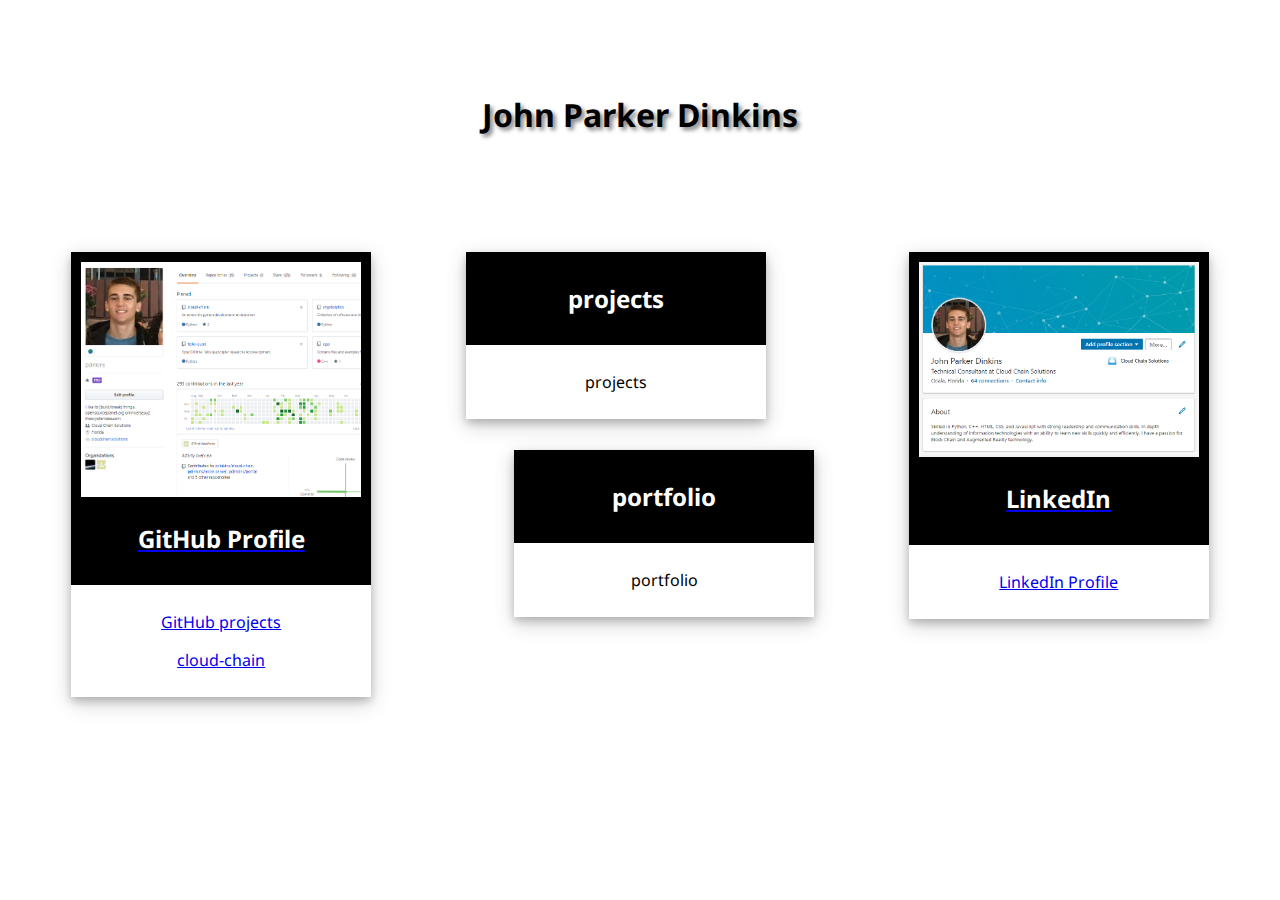
<file: johnparkerdinkins.com/index.html>
<!DOCTYPE html>
<html lang="en">
<head>
        <!-- Global site tag (gtag.js) - Google Analytics -->
    <script async src="https://www.googletagmanager.com/gtag/js?id=UA-146449998-1"></script>
    <script>
    window.dataLayer = window.dataLayer || [];
    function gtag(){dataLayer.push(arguments);}
    gtag('js', new Date());
    
    gtag('config', 'UA-146449998-1');
    </script>
    <meta charset="UTF-8">
    <meta name="viewport" content="width=device-width, initial-scale=1.0">
    <meta http-equiv="X-UA-Compatible" content="ie=edge">
    <meta title="John Parker Dinkins">
    <meta name="og:title" property="og:title" content="John Parker Dinkins">
    <meta name="og:type" property="og:type" content="personal">
    <meta name="og:url" property="og:url" content="http://johnparkerdinkins.com">
    <meta name="og:image" property="or:image" content="">
    <meta name="description" content="John Parker Dinkins">
    <meta name="keywords" content="john,parker,dinkins,portfolio,projects,research,blog">
    <meta name="author" content="jpd">
    <meta name="linkedin" content="https://www.linkedin.com/in/john-parker-dinkins-b57918155/">
    <meta name="github" content="https://github.com/pdinkins">
    <title>John Parker Dinkins</title>
    <link rel="stylesheet" href="style/main.css">
    <link href="https://fonts.googleapis.com/css?family=Noto+Sans&display=swap" rel="stylesheet">
</head>
<body>
    <div class="mainheader">
        <h1>John Parker Dinkins</h1>
    </div>
    <div class="projects">
        <a href="https://github.com/pdinkins">
        <div class="card">
            <div class="header">
                <img src="github.PNG" alt="github pdinkins" style="width: 100%">
                <h2 alt="github projects">GitHub Profile</h2>
            </div>
            <div class="container">
                <p><a alt="github projects pdinkins" href="https://github.com/pdinkins?tab=repositories">GitHub projects</a></p>
                <p><a alt="cloud-chain" href="https://github.com/pdinkins/cloud-chain">cloud-chain</a></p>
            </div>
        </div>
        </a>
    </div>
    <div class="portfolio">
        <a href="https://www.linkedin.com/in/john-parker-dinkins-b57918155/">
        <div class="card">
            <div class="header">
                <img alt="linkedin profile" src="linkedin.PNG" style="width: 100%">
                <h2>LinkedIn</h2>
            </div>
            <div class="container">
                <p><a href="https://www.linkedin.com/in/john-parker-dinkins-b57918155/">LinkedIn Profile</a></p>
            </div>
        </div>
        </a>
    </div>
    <div class="projects">
        <div class="card">
            <div class="header">
                <h2>projects</h2>
            </div>
            <div class="container">
                <p>projects</p>
            </div>
        </div>
    </div>
    <div class="portfolio">
        <div class="card">
            <div class="header">
                <h2>portfolio</h2>
            </div>
            <div class="container">
                <p>portfolio</p>
            </div>
        </div>
    </div>
</body>
</html>
</file>
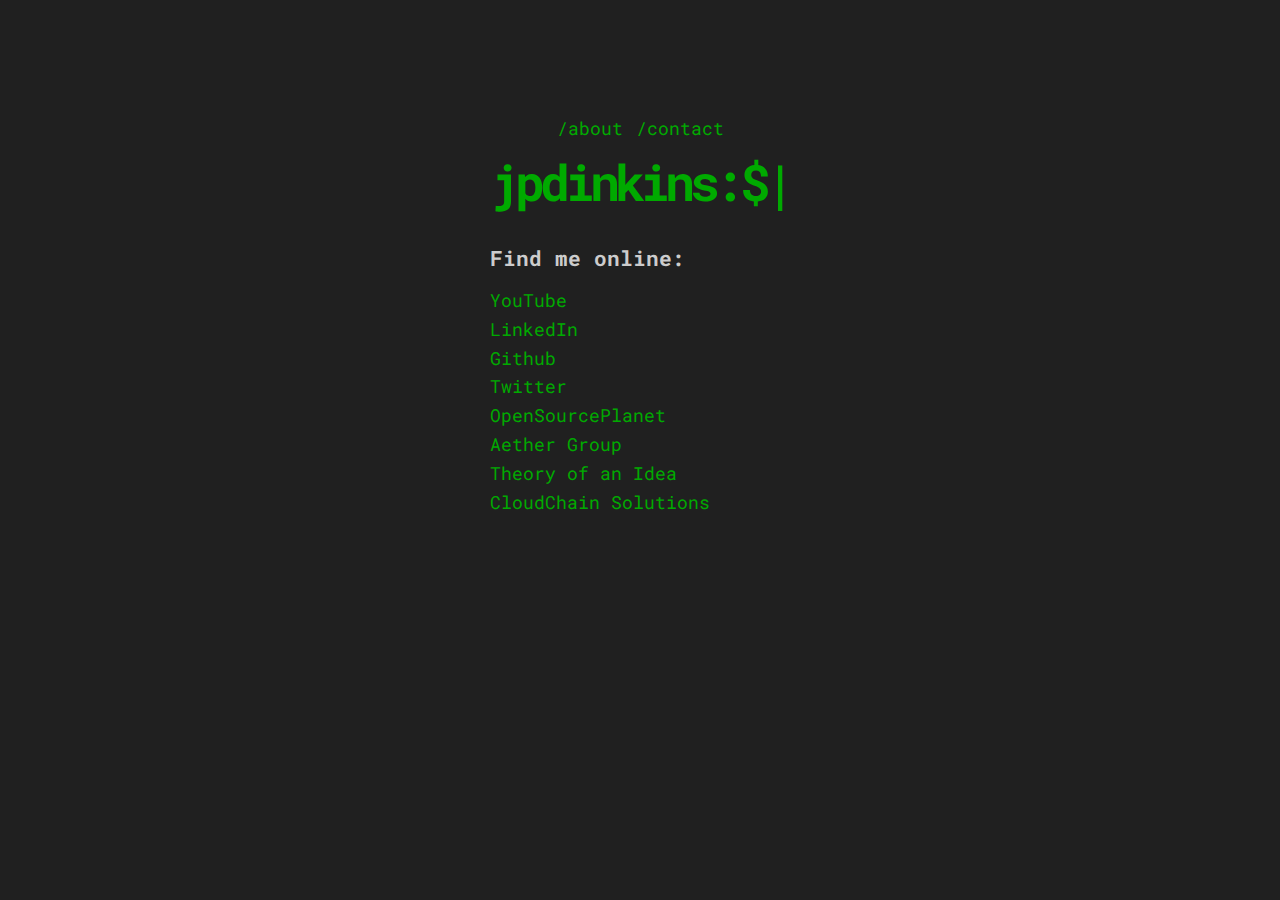
<file: new/index.html>
<!DOCTYPE html>
<html lang="en">
<head>
    <!-- Global site tag (gtag.js) - Google Analytics -->
    <script async src="https://www.googletagmanager.com/gtag/js?id=G-1CV5C67G96"></script>
    <script>
    window.dataLayer = window.dataLayer || [];
    function gtag(){dataLayer.push(arguments);}
    gtag('js', new Date());

    gtag('config', 'G-1CV5C67G96');
    </script>
    <meta charset="UTF-8">
    <meta name="viewport" content="width=device-width, initial-scale=1.0">
    <meta http-equiv="X-UA-Compatible" content="ie=edge">
    <meta title="Parker Dinkins">
    <meta name="og:title" property="og:title" content="Parker Dinkins">
    <meta name="og:type" property="og:type" content="personal">
    <meta name="og:url" property="og:url" content="http://parkerdinkins.com">
    <meta name="og:image" property="or:image" content="">
    <meta name="description" content="John Parker Dinkins">
    <meta name="keywords" content="john,parker,dinkins,portfolio,projects,research,blog">
    <meta name="author" content="jpd">
    <meta name="linkedin" content="https://www.linkedin.com/in/john-parker-dinkins-b57918155/">
    <meta name="github" content="https://github.com/pdinkins">
    <meta name="twitter" content="https://twitter.com/ParkerDinkins">
    <link rel="stylesheet" href="css/style.css">
    <title>Parker Dinkins</title>
</head>
<body>
    <div class="container">
        <nav>
            <ul>
                <li id="about">/about</li>
                <li id="contact">/contact</li>
            </ul>
        </nav>
        <main>
            <h1>jpdinkins:$<span class="cursor">|</span></h1>
            <h3>Find me online:</h3>
            <ul>
                <li>
                    <a href="https://www.youtube.com/channel/UCsti8bBO_dNopxhyuDnZn-w" target="_blank">YouTube</a>
                </li>
                <li>
                    <a href="https://www.linkedin.com/in/john-parker-dinkins-b57918155/" target="_blank">LinkedIn</a>
                </li>
                <li>
                    <a href="https://github.com/pdinkins" target="_blank">Github</a>
                </li>
                <li>
                    <a href="https://twitter.com/ParkerDinkins" target="_blank">Twitter</a>
                </li>
                <li>
                    <a href="http://opensourceplanet.org" target="_blank">OpenSourcePlanet</a>
                </li>
                <li>
                    <a href="http://aethergroup.net" target="_blank">Aether Group</a>
                </li>
                <li>
                    <a href="http://theoryofanidea.com" target="_blank">Theory of an Idea</a>
                </li>
                <li>
                    <a href="http://cloudchain.solutions" target="_blank">CloudChain Solutions</a>
                </li>
            </ul>
        </main>
    </div>
    <div class="hidden">
        <div id="about-content">
            <h2>about-me:$<span class="cursor">|</span></h2>
            <p>My name is Parker Dinkins and I have been playing with computers for over fifteen years.
                I started getting serious about learning how to code in 2017.</p>
                <br>
            <p>I started by learning HTML and CSS so that I could create websites. I then went on to learn Python which is my favorite language.
                I learned Javascript in an internet programming class and learned that I really love Python after learning C++ for a Data Structures and Algorithms class.</p>
                <br>
            <p>I consider myself a hacker and a futurist. I love exploring topics like data sovereignty, crypto-currencies and the metaverse. I'm interested in studying
                how humans interact with technology and how technology interacts with humans. There is a clear two way relationship between technology and people and I hope to 
                shed some light on the subject throughout my lifetime by documenting my journey as I go down the rabbit hole.
            </p>
          </div>
        <div id="contact-content">
            <h2>contact-me:$<span class="cursor">|</span></h2>
            <p>reach out and lets talk</p>
            <ul>
                <li>Email: parkerdinkins@gmail.com</li>
            </ul>
        </div>
    </div>
    <script src="js/windbox.bundle.js"></script>
    <script src="js/main.js"></script>
</body>
</html>
</file>
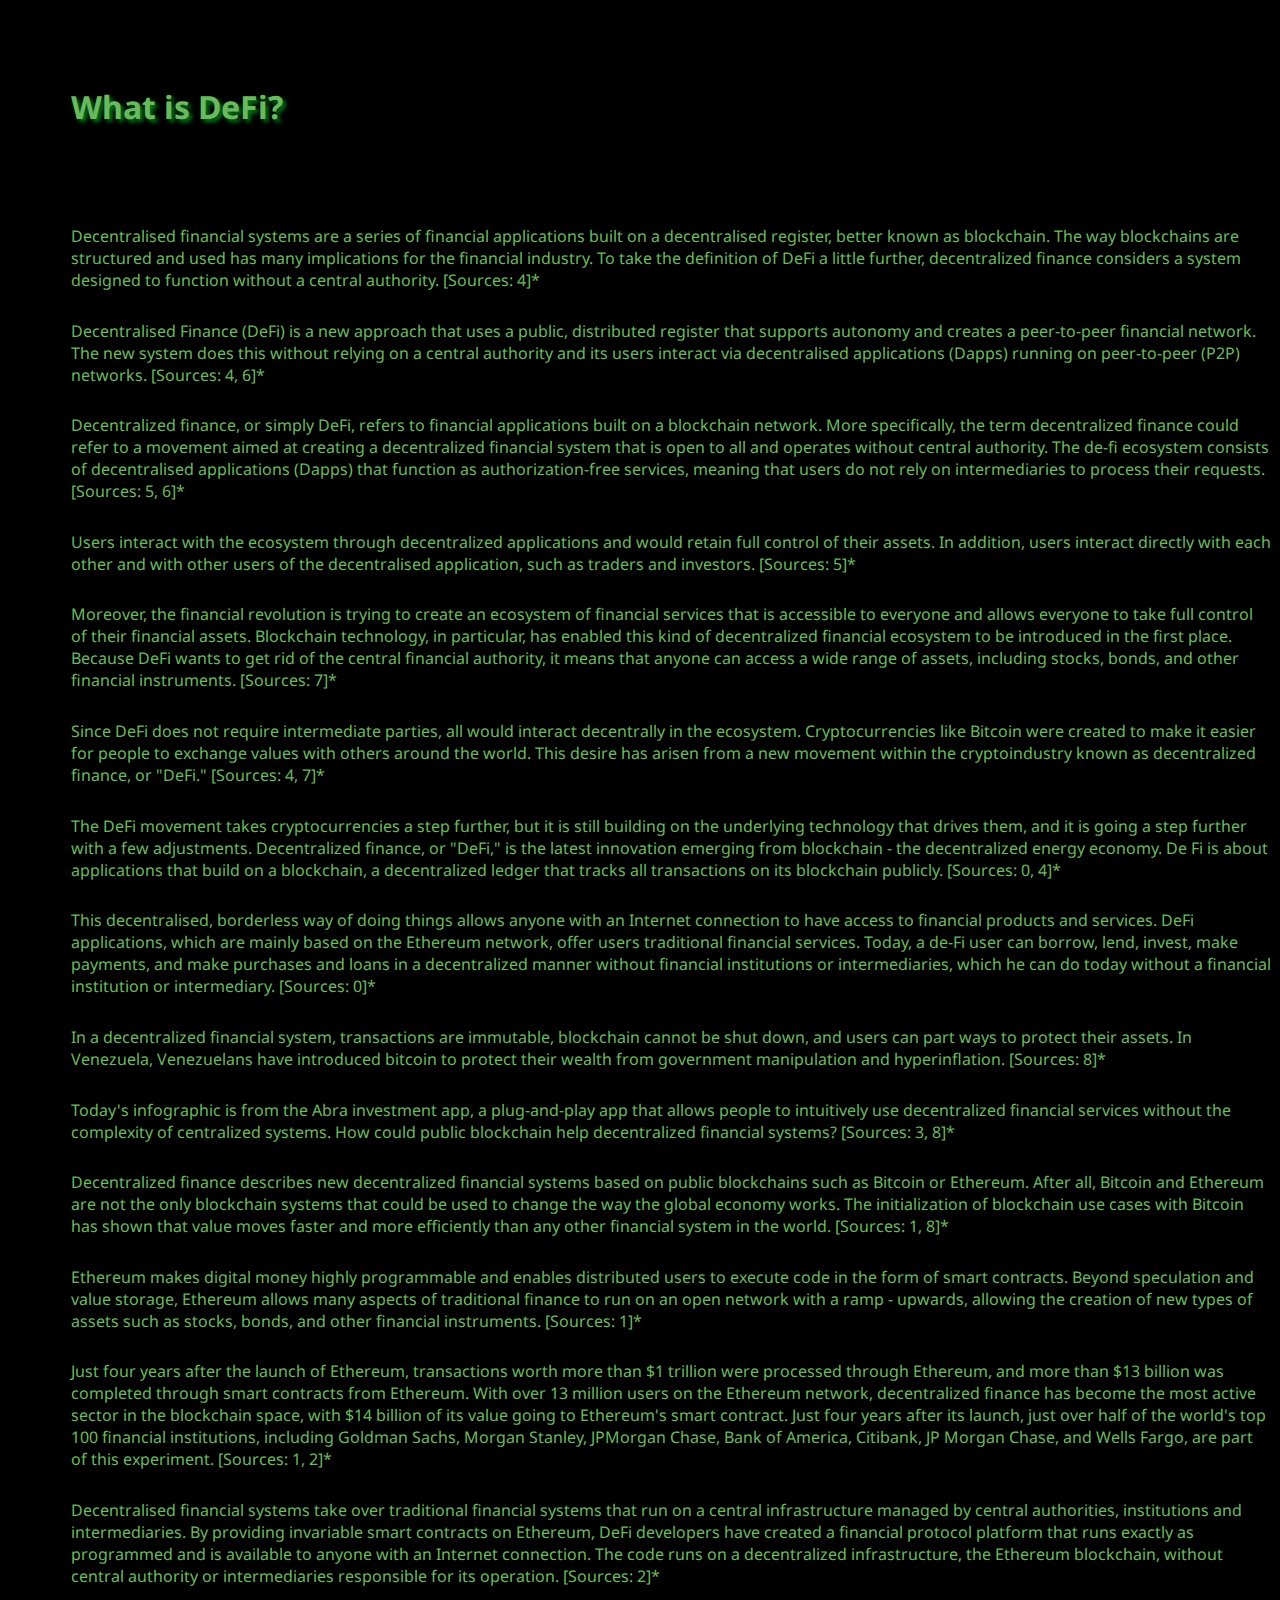
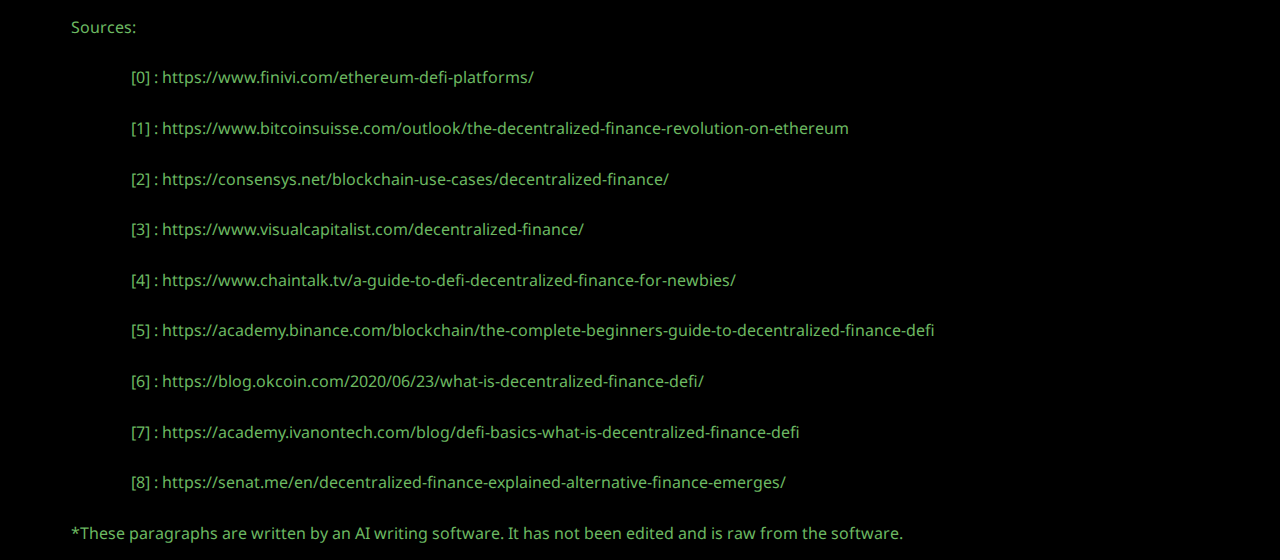
<file: parkerdinkins.com/blog/defi.html>
<!DOCTYPE html>
<html lang="en">
<head>
    <!-- Global site tag (gtag.js) - Google Analytics -->
    <script async src="https://www.googletagmanager.com/gtag/js?id=G-1CV5C67G96"></script>
    <script>
      window.dataLayer = window.dataLayer || [];
      function gtag(){dataLayer.push(arguments);}
      gtag('js', new Date());

      gtag('config', 'G-1CV5C67G96');
    </script>
    <meta charset="UTF-8">
    <meta name="viewport" content="width=device-width, initial-scale=1.0">
    <meta http-equiv="X-UA-Compatible" content="ie=edge">
    <meta title="What are Non-Fungible Tokens?">
    <meta name="og:title" property="og:title" content="What is DeFi?">
    <meta name="og:type" property="og:type" content="personal">
    <meta name="og:url" property="og:url" content="http://parkerdinkins.com/blog/defi.html">
    <meta name="og:image" property="or:image" content="">
    <meta name="description" content="Decentralized Financial Protocols">
    <meta name="keywords" content="john,parker,dinkins,portfolio,projects,research,blog,crypto,nfts,erc721,ethereum,defi">
    <meta name="author" content="jpd">
    <meta name="linkedin" content="https://www.linkedin.com/in/john-parker-dinkins-b57918155/">
    <meta name="github" content="https://github.com/pdinkins">
    <meta name="twitter" content="https://twitter.com/ParkerDinkins">
    <title>DeFi</title>
    <link rel="stylesheet" href="../main.css">
    <link href="https://fonts.googleapis.com/css?family=Noto+Sans&display=swap" rel="stylesheet">
</head>
<body>
    <h1>What is DeFi?</h1>
    <div class="article">
        <p>
            Decentralised financial systems are a series of financial applications built on a decentralised register, 
better known as blockchain. The way blockchains are structured and used has many implications for the 
financial industry. To take the definition of DeFi a little further, decentralized finance considers a 
system designed to function without a central authority. [Sources: 4]* 
        </p>
        <p>
            Decentralised Finance (DeFi) is a new approach that uses a public, distributed register that supports 
autonomy and creates a peer-to-peer financial network. The new system does this without relying on a 
central authority and its users interact via decentralised applications (Dapps) running on peer-to-peer 
(P2P) networks. [Sources: 4, 6]* 
        </p>
        <p>
            Decentralized finance, or simply DeFi, refers to financial applications built on a blockchain network. 
More specifically, the term decentralized finance could refer to a movement aimed at creating a 
decentralized financial system that is open to all and operates without central authority. The de-fi 
ecosystem consists of decentralised applications (Dapps) that function as authorization-free services, 
meaning that users do not rely on intermediaries to process their requests. [Sources: 5, 6]* 
        </p>
        <p>
            Users interact with the ecosystem through decentralized applications and would retain full control of 
their assets. In addition, users interact directly with each other and with other users of the decentralised 
application, such as traders and investors. [Sources: 5]* 
        </p>
        <p>
            Moreover, the financial revolution is trying to create an ecosystem of financial services that is accessible 
to everyone and allows everyone to take full control of their financial assets. Blockchain technology, in 
particular, has enabled this kind of decentralized financial ecosystem to be introduced in the first place. 
Because DeFi wants to get rid of the central financial authority, it means that anyone can access a wide range 
of assets, including stocks, bonds, and other financial instruments. [Sources: 7]* 
        </p>
        <p>
            Since DeFi does not require intermediate parties, all would interact decentrally in the ecosystem. 
Cryptocurrencies like Bitcoin were created to make it easier for people to exchange values with others 
around the world. This desire has arisen from a new movement within the cryptoindustry known as decentralized 
finance, or "DeFi." [Sources: 4, 7]* 
        </p>
        <p>
            The DeFi movement takes cryptocurrencies a step further, but it is still building on the underlying technology 
that drives them, and it is going a step further with a few adjustments. Decentralized finance, or "DeFi," is the 
latest innovation emerging from blockchain - the decentralized energy economy. De Fi is about applications that 
build on a blockchain, a decentralized ledger that tracks all transactions on its blockchain publicly. [Sources: 0, 4]*
        </p>
        <p>
            This decentralised, borderless way of doing things allows anyone with an Internet connection to have access 
to financial products and services. DeFi applications, which are mainly based on the Ethereum network, offer 
users traditional financial services. Today, a de-Fi user can borrow, lend, invest, make payments, and make 
purchases and loans in a decentralized manner without financial institutions or intermediaries, which he can 
do today without a financial institution or intermediary. [Sources: 0]* 
        </p>
        <p>
            In a decentralized financial system, transactions are immutable, blockchain cannot be shut down, and users 
can part ways to protect their assets. In Venezuela, Venezuelans have introduced bitcoin to protect their 
wealth from government manipulation and hyperinflation. [Sources: 8]* 
        </p>
        <p>
            Today's infographic is from the Abra investment app, a plug-and-play app that allows people to intuitively 
use decentralized financial services without the complexity of centralized systems. How could public blockchain 
help decentralized financial systems? [Sources: 3, 8]* 
        </p>
        <p>
            Decentralized finance describes new decentralized financial systems based on public blockchains such as 
Bitcoin or Ethereum. After all, Bitcoin and Ethereum are not the only blockchain systems that could be used 
to change the way the global economy works. The initialization of blockchain use cases with Bitcoin has shown 
that value moves faster and more efficiently than any other financial system in the world. [Sources: 1, 8]* 
        </p>
        <p>
            Ethereum makes digital money highly programmable and enables distributed users to execute code in the form of 
smart contracts. Beyond speculation and value storage, Ethereum allows many aspects of traditional finance to 
run on an open network with a ramp - upwards, allowing the creation of new types of assets such as stocks, bonds, 
and other financial instruments. [Sources: 1]* 
        </p>
        <p>
            Just four years after the launch of Ethereum, transactions worth more than $1 trillion were processed through 
Ethereum, and more than $13 billion was completed through smart contracts from Ethereum. With over 13 million 
users on the Ethereum network, decentralized finance has become the most active sector in the blockchain space, 
with $14 billion of its value going to Ethereum's smart contract. Just four years after its launch, just over 
half of the world's top 100 financial institutions, including Goldman Sachs, Morgan Stanley, JPMorgan Chase, 
Bank of America, Citibank, JP Morgan Chase, and Wells Fargo, are part of this experiment. [Sources: 1, 2]* 
        </p>
        <p>
            Decentralised financial systems take over traditional financial systems that run on a central infrastructure 
managed by central authorities, institutions and intermediaries. By providing invariable smart contracts on 
Ethereum, DeFi developers have created a financial protocol platform that runs exactly as programmed and is 
available to anyone with an Internet connection. The code runs on a decentralized infrastructure, the Ethereum 
blockchain, without central authority or intermediaries responsible for its operation. [Sources: 2]* 
        </p>
    </div>
    <div class="sources">
        <p>Sources:</p>
        <p><a href="https://www.finivi.com/ethereum-defi-platforms/" target="_blank">[0] : https://www.finivi.com/ethereum-defi-platforms/</a></p>
        <p><a href="https://www.bitcoinsuisse.com/outlook/the-decentralized-finance-revolution-on-ethereum" target="_blank">[1] : https://www.bitcoinsuisse.com/outlook/the-decentralized-finance-revolution-on-ethereum</a></p>
        <p><a href="https://consensys.net/blockchain-use-cases/decentralized-finance/" target="_blank">[2] : https://consensys.net/blockchain-use-cases/decentralized-finance/</a></p>
        <p><a href="https://www.visualcapitalist.com/decentralized-finance/" target="_blank">[3] : https://www.visualcapitalist.com/decentralized-finance/</a></p>
        <p><a href="https://www.chaintalk.tv/a-guide-to-defi-decentralized-finance-for-newbies/" target="_blank">[4] : https://www.chaintalk.tv/a-guide-to-defi-decentralized-finance-for-newbies/</a></p>
        <p><a href="https://academy.binance.com/blockchain/the-complete-beginners-guide-to-decentralized-finance-defi" target="_blank">[5] : https://academy.binance.com/blockchain/the-complete-beginners-guide-to-decentralized-finance-defi</a></p>
        <p><a href="https://blog.okcoin.com/2020/06/23/what-is-decentralized-finance-defi/" target="_blank">[6] : https://blog.okcoin.com/2020/06/23/what-is-decentralized-finance-defi/</a></p>
        <p><a href="https://academy.ivanontech.com/blog/defi-basics-what-is-decentralized-finance-defi" target="_blank">[7] : https://academy.ivanontech.com/blog/defi-basics-what-is-decentralized-finance-defi</a></p>
        <p><a href="https://senat.me/en/decentralized-finance-explained-alternative-finance-emerges/" target="_blank">[8] : https://senat.me/en/decentralized-finance-explained-alternative-finance-emerges/</a></p>
    </div>
    <p>*These paragraphs are written by an AI writing software. It has not been edited and is raw from the software.</p>
</body>
</html>
</file>
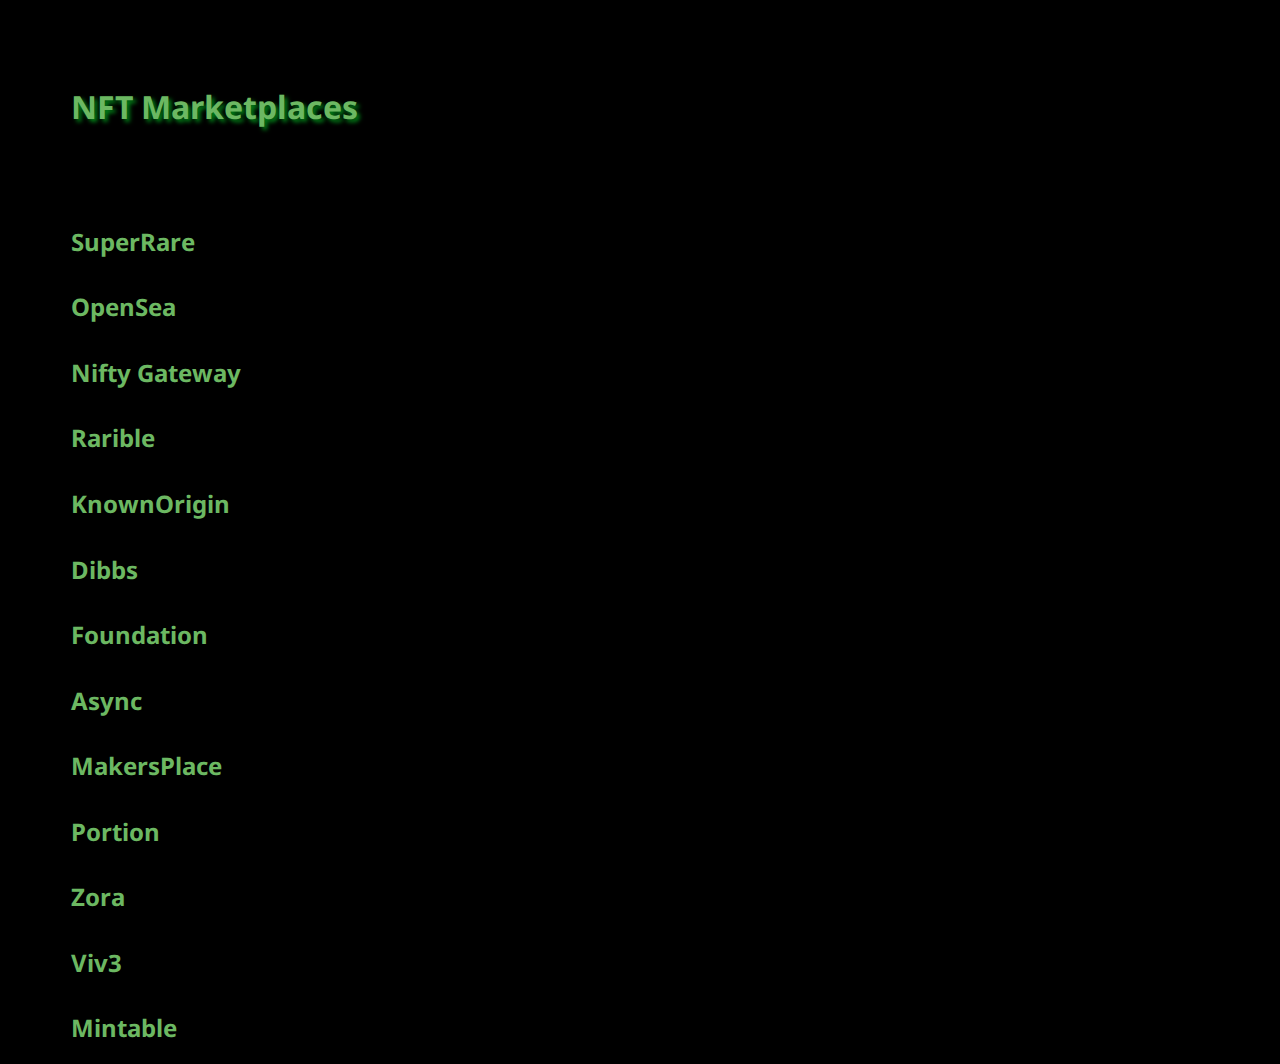
<file: parkerdinkins.com/blog/nft-marketplaces.html>
<!DOCTYPE html>
<html lang="en">
<head>
    <!-- Global site tag (gtag.js) - Google Analytics -->
    <script async src="https://www.googletagmanager.com/gtag/js?id=G-1CV5C67G96"></script>
    <script>
      window.dataLayer = window.dataLayer || [];
      function gtag(){dataLayer.push(arguments);}
      gtag('js', new Date());

      gtag('config', 'G-1CV5C67G96');
    </script>
    <meta charset="UTF-8">
    <meta name="viewport" content="width=device-width, initial-scale=1.0">
    <meta http-equiv="X-UA-Compatible" content="ie=edge,chrome=1">
    <meta title="What are Non-Fungible Tokens?">
    <meta name="og:title" property="og:title" content="What are Non-Fungible Tokens?">
    <meta name="og:type" property="og:type" content="personal">
    <meta name="og:url" property="og:url" content="http://parkerdinkins.com/blog/nfts.html">
    <meta name="og:image" property="or:image" content="">
    <meta name="og:description" content="NFTs are gaining popularity and with the hype comes platforms trying to capitalize on the oppurtunity.">
    <meta name="keywords" content="john,parker,dinkins,portfolio,projects,research,blog,crypto,nfts,erc721,ethereum,marketplace">
    <meta name="author" content="jpd">
    <meta name="linkedin" content="https://www.linkedin.com/in/john-parker-dinkins-b57918155/">
    <meta name="github" content="https://github.com/pdinkins">
    <meta name="twitter:card" content="summary_large_image">
    <meta name="twitter:creator" content="@ParkerDinkins">
    <meta name="twitter:site" content="@ParkerDinkins">
    <meta name="twitter:description" content="NFTs are gaining popularity and with the hype comes platforms trying to capitalize on the oppurtunity.">
    <title>NFT Marketplaces</title>
    <link rel="stylesheet" href="../main.css">
    <link href="https://fonts.googleapis.com/css?family=Noto+Sans&display=swap" rel="stylesheet">
</head>
<body>
    <h1>NFT Marketplaces</h1>
    <h2><a href="https://superrare.co/">SuperRare</a></h2>
    <h2><a href="https://opensea.io/">OpenSea</a></h2>
    <h2><a href="https://niftygateway.com/">Nifty Gateway</a></h2>
    <h2><a href="https://rarible.com/">Rarible</a></h2>
    <h2><a href="https://knownorigin.io/">KnownOrigin</a></h2>
    <h2><a href="https://dibbs.io/">Dibbs</a></h2>
    <h2><a href="https://foundation.app/">Foundation</a></h2>
    <h2><a href="https://async.art/">Async</a></h2>
    <h2><a href="https://makersplace.com/">MakersPlace</a></h2>
    <h2><a href="https://portion.io/">Portion</a></h2>
    <h2><a href="https://zora.co/">Zora</a></h2>
    <h2><a href="https://viv3.com/">Viv3</a></h2>
    <h2><a href="https://mintable.app/">Mintable</a></h2>
</body>
</html>
</file>
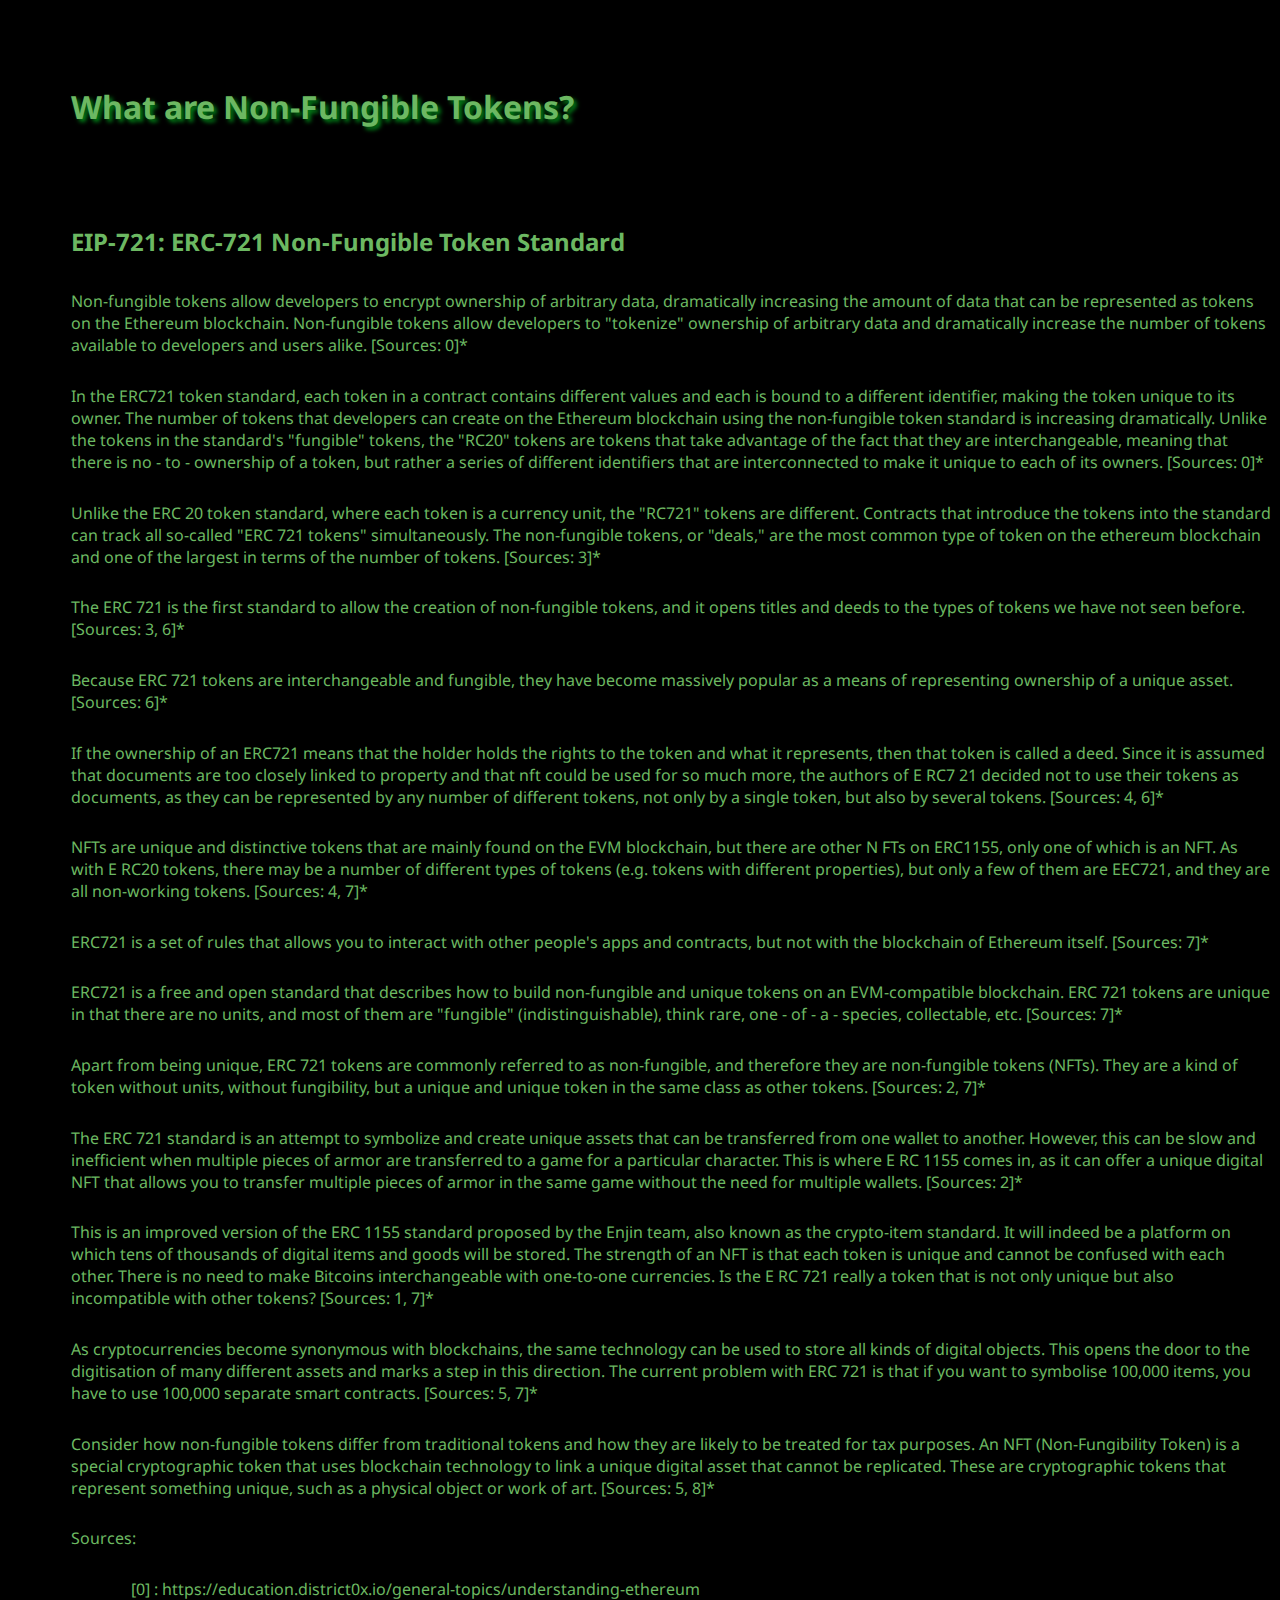
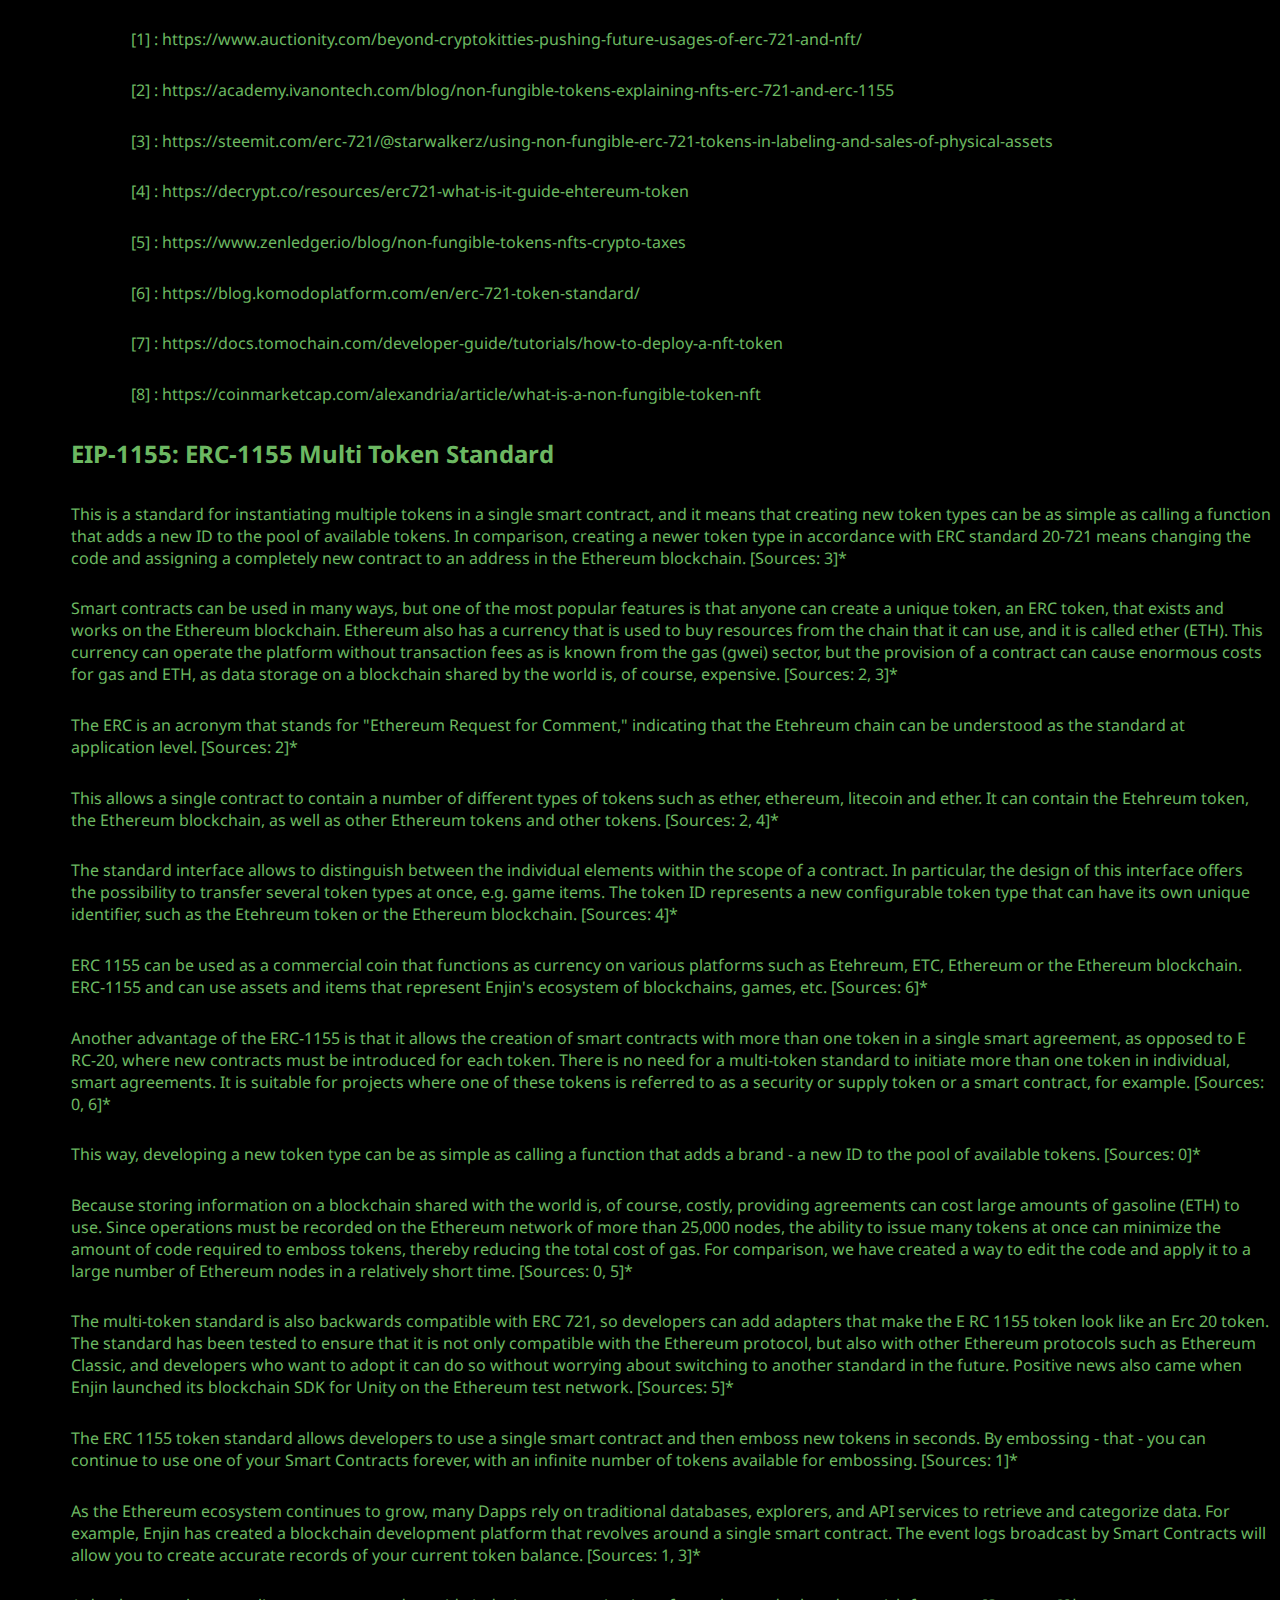
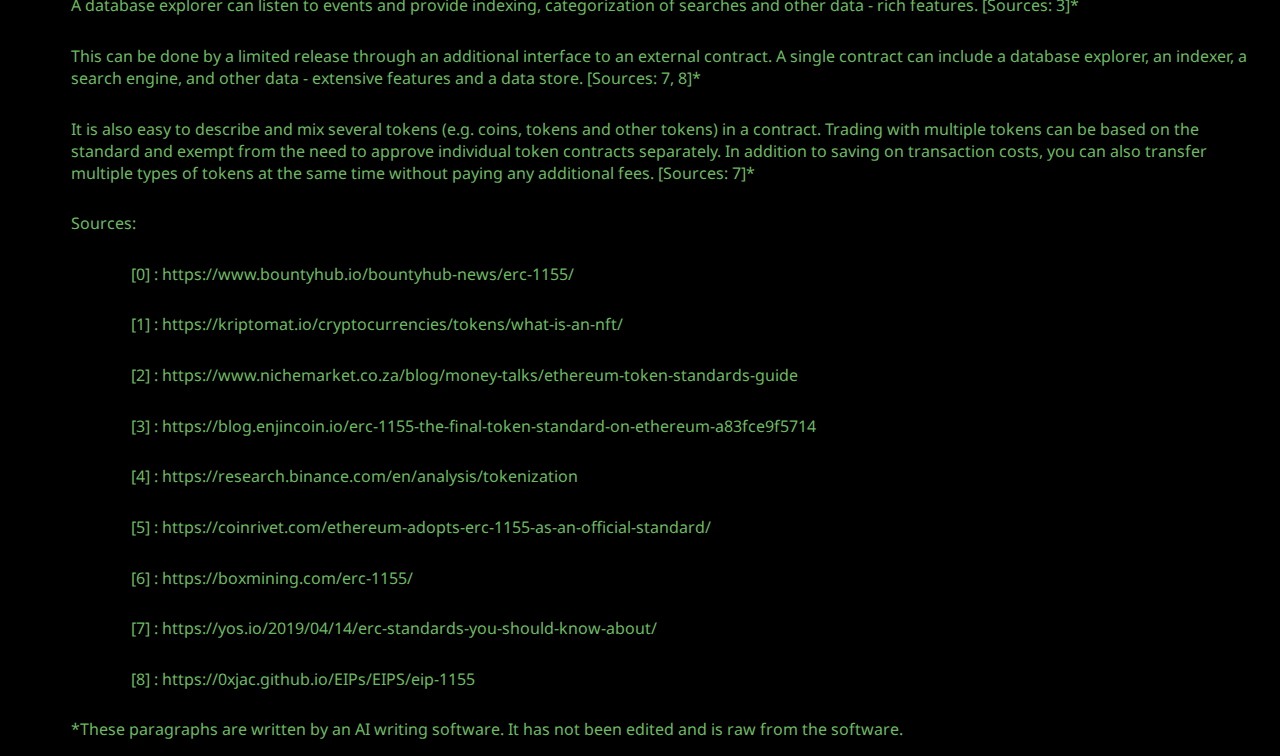
<file: parkerdinkins.com/blog/nfts.html>
<!DOCTYPE html>
<html lang="en">
<head>
    <!-- Global site tag (gtag.js) - Google Analytics -->
    <script async src="https://www.googletagmanager.com/gtag/js?id=G-1CV5C67G96"></script>
    <script>
      window.dataLayer = window.dataLayer || [];
      function gtag(){dataLayer.push(arguments);}
      gtag('js', new Date());

      gtag('config', 'G-1CV5C67G96');
    </script>
    <meta charset="UTF-8">
    <meta name="viewport" content="width=device-width, initial-scale=1.0">
    <meta http-equiv="X-UA-Compatible" content="ie=edge">
    <meta title="What are Non-Fungible Tokens?">
    <meta name="og:title" property="og:title" content="What are Non-Fungible Tokens?">
    <meta name="og:type" property="og:type" content="personal">
    <meta name="og:url" property="og:url" content="http://parkerdinkins.com/blog/nfts.html">
    <meta name="og:image" property="or:image" content="">
    <meta name="description" content="Ethereum Non-Fungible Token Protocol">
    <meta name="keywords" content="john,parker,dinkins,portfolio,projects,research,blog,crypto,nfts,erc721,ethereum">
    <meta name="author" content="jpd">
    <meta name="linkedin" content="https://www.linkedin.com/in/john-parker-dinkins-b57918155/">
    <meta name="github" content="https://github.com/pdinkins">
    <meta name="twitter" content="https://twitter.com/ParkerDinkins">
    <title>NFTs</title>
    <link rel="stylesheet" href="../main.css">
    <link href="https://fonts.googleapis.com/css?family=Noto+Sans&display=swap" rel="stylesheet">
</head>
<body>
    <h1>What are Non-Fungible Tokens?</h1>
    <h2>
        <a href="https://eips.ethereum.org/EIPS/eip-721" target="_blank">EIP-721: ERC-721 Non-Fungible Token Standard</a>
    </h2>
    <div class="article">
    <p>Non-fungible tokens allow developers to encrypt ownership of arbitrary data, dramatically increasing the amount of data that 
        can be represented as tokens on the Ethereum blockchain. Non-fungible tokens allow developers to "tokenize" ownership of 
        arbitrary data and dramatically increase the number of tokens available to developers and users alike. [Sources: 0]*</p>
    <p>
        In the ERC721 token standard, each token in a contract contains different values and each is bound to a different identifier, 
making the token unique to its owner. The number of tokens that developers can create on the Ethereum blockchain using the 
non-fungible token standard is increasing dramatically. Unlike the tokens in the standard's "fungible" tokens, the "RC20" 
tokens are tokens that take advantage of the fact that they are interchangeable, meaning that there is no - to - ownership 
of a token, but rather a series of different identifiers that are interconnected to make it unique to each of its 
owners. [Sources: 0]* 
    </p>
    <p>
        Unlike the ERC 20 token standard, where each token is a currency unit, the "RC721" tokens are different. Contracts that 
introduce the tokens into the standard can track all so-called "ERC 721 tokens" simultaneously. The non-fungible tokens, 
or "deals," are the most common type of token on the ethereum blockchain and one of the largest in terms of the 
number of tokens. [Sources: 3]* 
    </p>
    <p>
        The ERC 721 is the first standard to allow the creation of non-fungible tokens, and it opens titles and deeds to the 
types of tokens we have not seen before. [Sources: 3, 6]* 
    </p>
    <p>
        Because ERC 721 tokens are interchangeable and fungible, they have become massively popular as a means of representing 
ownership of a unique asset. [Sources: 6]* 
    </p>
    <p>
        If the ownership of an ERC721 means that the holder holds the rights to the token and what it represents, then that 
token is called a deed. Since it is assumed that documents are too closely linked to property and that nft could be 
used for so much more, the authors of E RC7 21 decided not to use their tokens as documents, as they can be 
represented by any number of different tokens, not only by a single token, but also by several tokens. [Sources: 4, 6]* 
    </p>
    <p>
        NFTs are unique and distinctive tokens that are mainly found on the EVM blockchain, but there are other N FTs on 
ERC1155, only one of which is an NFT. As with E RC20 tokens, there may be a number of different types of 
tokens (e.g. tokens with different properties), but only a few of them are EEC721, and they are all non-working 
tokens. [Sources: 4, 7]* 
    </p>
    <p>
        ERC721 is a set of rules that allows you to interact with other people's apps and contracts, but not with the 
blockchain of Ethereum itself. [Sources: 7]* 
    </p>
    <p>
        ERC721 is a free and open standard that describes how to build non-fungible and unique tokens on an 
EVM-compatible blockchain. ERC 721 tokens are unique in that there are no units, and most of them 
are "fungible" (indistinguishable), think rare, one - of - a - species, collectable, etc. [Sources: 7]* 
    </p>
    <p>
        Apart from being unique, ERC 721 tokens are commonly referred to as non-fungible, and therefore they 
are non-fungible tokens (NFTs). They are a kind of token without units, without fungibility, but a unique 
and unique token in the same class as other tokens. [Sources: 2, 7]* 
    </p>
    <p>
        The ERC 721 standard is an attempt to symbolize and create unique assets that can be transferred from one 
wallet to another. However, this can be slow and inefficient when multiple pieces of armor are transferred 
to a game for a particular character. This is where E RC 1155 comes in, as it can offer a unique digital 
NFT that allows you to transfer multiple pieces of armor in the same game without the need for 
multiple wallets. [Sources: 2]* 
    </p>
    <p>
        This is an improved version of the ERC 1155 standard proposed by the Enjin team, also known as the crypto-item 
standard. It will indeed be a platform on which tens of thousands of digital items and goods will be stored. 
The strength of an NFT is that each token is unique and cannot be confused with each other. There is no need to 
make Bitcoins interchangeable with one-to-one currencies. Is the E RC 721 really a token that is not only unique 
but also incompatible with other tokens? [Sources: 1, 7]* 
    </p>
    <p>
        As cryptocurrencies become synonymous with blockchains, the same technology can be used to store all kinds of 
digital objects. This opens the door to the digitisation of many different assets and marks a step in this 
direction. The current problem with ERC 721 is that if you want to symbolise 100,000 items, you have to use 
100,000 separate smart contracts. [Sources: 5, 7]* 
    </p>
    <p>
        Consider how non-fungible tokens differ from traditional tokens and how they are likely to be treated for 
        tax purposes. An NFT (Non-Fungibility Token) is a special cryptographic token that uses blockchain technology 
        to link a unique digital asset that cannot be replicated. These are cryptographic tokens that represent something 
        unique, such as a physical object or work of art. [Sources: 5, 8]*  
    </p>
    </div>
    <div class="sources">
        <p>Sources:</p>
        <p><a href="https://education.district0x.io/general-topics/understanding-ethereum/erc-721-tokens/" target="_blank">[0] : https://education.district0x.io/general-topics/understanding-ethereum</a></p>
        <p><a href="https://www.auctionity.com/beyond-cryptokitties-pushing-future-usages-of-erc-721-and-nft/" target="_blank">[1] : https://www.auctionity.com/beyond-cryptokitties-pushing-future-usages-of-erc-721-and-nft/</a></p>
        <p><a href="https://academy.ivanontech.com/blog/non-fungible-tokens-explaining-nfts-erc-721-and-erc-1155" target="_blank">[2] : https://academy.ivanontech.com/blog/non-fungible-tokens-explaining-nfts-erc-721-and-erc-1155</a></p>
        <p><a href="https://steemit.com/erc-721/@starwalkerz/using-non-fungible-erc-721-tokens-in-labeling-and-sales-of-physical-assets" target="_blank">[3] : https://steemit.com/erc-721/@starwalkerz/using-non-fungible-erc-721-tokens-in-labeling-and-sales-of-physical-assets</a></p>
        <p><a href="https://decrypt.co/resources/erc721-what-is-it-guide-ehtereum-token" target="_blank">[4] : https://decrypt.co/resources/erc721-what-is-it-guide-ehtereum-token</a></p>
        <p><a href="https://www.zenledger.io/blog/non-fungible-tokens-nfts-crypto-taxes" target="_blank">[5] : https://www.zenledger.io/blog/non-fungible-tokens-nfts-crypto-taxes</a></p>
        <p><a href="https://blog.komodoplatform.com/en/erc-721-token-standard/" target="_blank">[6] : https://blog.komodoplatform.com/en/erc-721-token-standard/</a></p>
        <p><a href="https://docs.tomochain.com/developer-guide/tutorials/how-to-deploy-a-nft-token" target="_blank">[7] : https://docs.tomochain.com/developer-guide/tutorials/how-to-deploy-a-nft-token</a></p>
        <p><a href="https://coinmarketcap.com/alexandria/article/what-is-a-non-fungible-token-nft" target="_blank">[8] : https://coinmarketcap.com/alexandria/article/what-is-a-non-fungible-token-nft</a></p>
    </div>
    
    <h2>
        <a href="https://eips.ethereum.org/EIPS/eip-1155" target="_blank">EIP-1155: ERC-1155 Multi Token Standard</a>
    </h2>
    <div class="article">
        <p>
            This is a standard for instantiating multiple tokens in a single smart contract, 
and it means that creating new token types can be as simple as calling a function 
that adds a new ID to the pool of available tokens. In comparison, creating a newer 
token type in accordance with ERC standard 20-721 means changing the code and assigning 
a completely new contract to an address in the Ethereum blockchain. [Sources: 3]* 
        </p>
        <p>
            Smart contracts can be used in many ways, but one of the most popular features is 
that anyone can create a unique token, an ERC token, that exists and works on the 
Ethereum blockchain. Ethereum also has a currency that is used to buy resources from 
the chain that it can use, and it is called ether (ETH). This currency can operate the 
platform without transaction fees as is known from the gas (gwei) sector, but the 
provision of a contract can cause enormous costs for gas and ETH, as data storage on 
a blockchain shared by the world is, of course, expensive. [Sources: 2, 3]* 
        </p>
        <p>
            The ERC is an acronym that stands for "Ethereum Request for Comment," indicating that 
the Etehreum chain can be understood as the standard at application level. [Sources: 2]* 
        </p>
        <p>This allows a single contract to contain a number of different types of tokens such 
            as ether, ethereum, litecoin and ether. It can contain the Etehreum token, the 
            Ethereum blockchain, as well as other Ethereum tokens and other tokens. [Sources: 2, 4]* 
        </p>
        <p>
            The standard interface allows to distinguish between the individual elements within 
the scope of a contract. In particular, the design of this interface offers the 
possibility to transfer several token types at once, e.g. game items. The token ID 
represents a new configurable token type that can have its own unique identifier, 
such as the Etehreum token or the Ethereum blockchain. [Sources: 4]* 
        </p>
        <p>
            ERC 1155 can be used as a commercial coin that functions as currency on various 
platforms such as Etehreum, ETC, Ethereum or the Ethereum blockchain. ERC-1155 
and can use assets and items that represent Enjin's ecosystem of blockchains, 
games, etc. [Sources: 6]* 
        </p>
        <p>
            Another advantage of the ERC-1155 is that it allows the creation of smart contracts 
with more than one token in a single smart agreement, as opposed to E RC-20, where 
new contracts must be introduced for each token. There is no need for a multi-token 
standard to initiate more than one token in individual, smart agreements. It is 
suitable for projects where one of these tokens is referred to as a security or 
supply token or a smart contract, for example. [Sources: 0, 6]* 
        </p>
        <p>
            This way, developing a new token type can be as simple as calling a function that 
adds a brand - a new ID to the pool of available tokens. [Sources: 0]* 
        </p>
        <p>
            Because storing information on a blockchain shared with the world is, of course, 
            costly, providing agreements can cost large amounts of gasoline (ETH) to use. 
            Since operations must be recorded on the Ethereum network of more than 25,000 
            nodes, the ability to issue many tokens at once can minimize the amount of code 
            required to emboss tokens, thereby reducing the total cost of gas. For comparison, 
            we have created a way to edit the code and apply it to a large number of Ethereum 
            nodes in a relatively short time. [Sources: 0, 5]*  
        </p>
        <p>
            The multi-token standard is also backwards compatible with ERC 721, so developers 
can add adapters that make the E RC 1155 token look like an Erc 20 token. The standard 
has been tested to ensure that it is not only compatible with the Ethereum protocol, 
but also with other Ethereum protocols such as Ethereum Classic, and developers who want 
to adopt it can do so without worrying about switching to another standard in the future. 
Positive news also came when Enjin launched its blockchain SDK for Unity on the Ethereum 
test network. [Sources: 5]* 
        </p>
        <p>
            The ERC 1155 token standard allows developers to use a single smart contract and then 
emboss new tokens in seconds. By embossing - that - you can continue to use one of your 
Smart Contracts forever, with an infinite number of tokens available for embossing. [Sources: 1]*
        </p>
        <p>
            As the Ethereum ecosystem continues to grow, many Dapps rely on traditional databases, 
explorers, and API services to retrieve and categorize data. For example, Enjin has 
created a blockchain development platform that revolves around a single smart contract. 
The event logs broadcast by Smart Contracts will allow you to create accurate records 
of your current token balance. [Sources: 1, 3]* 
        </p>
        <p>
            A database explorer can listen to events and provide indexing, categorization of searches 
and other data - rich features. [Sources: 3]* 
        </p>
        <p>
            This can be done by a limited release through an additional interface to an external 
contract. A single contract can include a database explorer, an indexer, a search engine, 
and other data - extensive features and a data store. [Sources: 7, 8]* 
        </p>
        <p>
            It is also easy to describe and mix several tokens (e.g. coins, tokens and other tokens) 
in a contract. Trading with multiple tokens can be based on the standard and exempt from 
the need to approve individual token contracts separately. In addition to saving on 
transaction costs, you can also transfer multiple types of tokens at the same time 
without paying any additional fees. [Sources: 7]* 
        </p>
    </div>
    <div class="sources">
        <p>Sources:</p>
        <p><a href="https://www.bountyhub.io/bountyhub-news/erc-1155/" target="_blank">[0] : https://www.bountyhub.io/bountyhub-news/erc-1155/</a></p>
        <p><a href="https://kriptomat.io/cryptocurrencies/tokens/what-is-an-nft/" target="_blank">[1] : https://kriptomat.io/cryptocurrencies/tokens/what-is-an-nft/</a></p>
        <p><a href="https://www.nichemarket.co.za/blog/money-talks/ethereum-token-standards-guide" target="_blank">[2] : https://www.nichemarket.co.za/blog/money-talks/ethereum-token-standards-guide</a></p>
        <p><a href="https://blog.enjincoin.io/erc-1155-the-final-token-standard-on-ethereum-a83fce9f5714" target="_blank">[3] : https://blog.enjincoin.io/erc-1155-the-final-token-standard-on-ethereum-a83fce9f5714</a></p>
        <p><a href="https://research.binance.com/en/analysis/tokenization" target="_blank">[4] : https://research.binance.com/en/analysis/tokenization</a></p>
        <p><a href="https://coinrivet.com/ethereum-adopts-erc-1155-as-an-official-standard/" target="_blank">[5] : https://coinrivet.com/ethereum-adopts-erc-1155-as-an-official-standard/</a></p>
        <p><a href="https://boxmining.com/erc-1155/" target="_blank">[6] : https://boxmining.com/erc-1155/</a></p>
        <p><a href="https://yos.io/2019/04/14/erc-standards-you-should-know-about/" target="_blank">[7] : https://yos.io/2019/04/14/erc-standards-you-should-know-about/</a></p>
        <p><a href="https://0xjac.github.io/EIPs/EIPS/eip-1155" target="_blank">[8] : https://0xjac.github.io/EIPs/EIPS/eip-1155</a></p>
    </div>
    <p>*These paragraphs are written by an AI writing software. It has not been edited and is raw from the software.</p>
</body>
</html>
</file>
<file: johnparkerdinkins.com/style/main.css>
* {
    font-family: 'Noto Sans', sans-serif;
}
.mainheader {
    padding: 5%;
    text-align: center;
}
h1 {
    padding: 2s%;
    text-shadow: 3px 3px 4px gray;
}

.projects {
    float: left;
    padding-left: 5%;
    padding-right: 2.5%;
    padding-top: 2.5%;
    align-content: center;
}

.portfolio {
    float: right;
    padding-right: 5%;
    padding-left: 2.5%;
    padding-top: 2.5%;
    align-content: center;
}

.card {
    width: 300px;
    box-shadow: 0 4px 8px 0 rgba(0, 0, 0, 0.2), 0 6px 20px 0 rgba(0, 0, 0, 0.19);
    text-align: center;
  }
  
.header {
    background-color: rgb(0, 0, 0);
    color: white;
    padding: 10px;
    font-size: 1em;
  }
  
.container {
    padding: 10px;
  }
</file>
<file: new/css/style.css>
@import url('https://fonts.googleapis.com/css2?family=Roboto+Mono:wght@300;400;700&display=swap');

* {
    box-sizing: border-box;
    padding: 0;
    margin: 0;
}

:root {
    --text-color: #00aa00;
}

body {
    font-family: 'Roboto Mono', sans-serif;
    background-color: rgb(32, 32, 32);
    color: #ccc;
    font-size: 18px;
    line-height: 1.6;
}

h1 {
    color: var(--text-color);
    font-size: 50px;
    letter-spacing: -5px;
    margin-bottom: 20px;
}

h2 {
    color: var(--text-color);
}

h3 {
    margin-bottom: 10px;
}

ul {
    list-style: none;
}

a {
    color: var(--text-color);
    text-decoration: none;
}

nav {
    width: 30%;
}

nav ul {
    display: flex;
    justify-content: space-around;
    align-items: center;
}

nav ul li {
    color: var(--text-color);
    cursor: pointer;
}

.container {
    max-width: 600px;
    margin: auto;
    height: 70vh;
    display: flex;
    flex-direction: column;
    justify-content: center;
    align-items: center;
}

.wb-body {
    background: #111;
    padding: 20px;
}

.hidden {
    display: none;
}

.cursor {
    font-weight: 700;
    animation: 1s blink step-end infinite;
}

@keyframes blink {
    from, to {
        color: transparent;
    }
    50% {
        color: var(--text-color);
    }
}
</file>
<file: parkerdinkins.com/main.css>
* {
    font-family: 'Noto Sans', sans-serif;
    background-color: black;
}

h1 {
    color: rgb(108, 184, 98);
    padding: 2s;
    text-shadow: 3px 3px 4px rgba(3, 218, 39, 0.603);
    padding: 5%;
}

h2 {
    color: rgb(108, 184, 98);
    padding-top: 1%;
    padding-left: 5%;
}

h2 a {
    color: rgb(108, 184, 98);
    text-decoration: none;
}

p {
    color: rgb(108, 184, 98);
    padding-top: 1%;
    padding-left: 5%;
}

p a {
    color: rgb(108, 184, 98);
    padding-top: 1%;
    padding-left: 5%;
    text-decoration: none;
}
</file>
